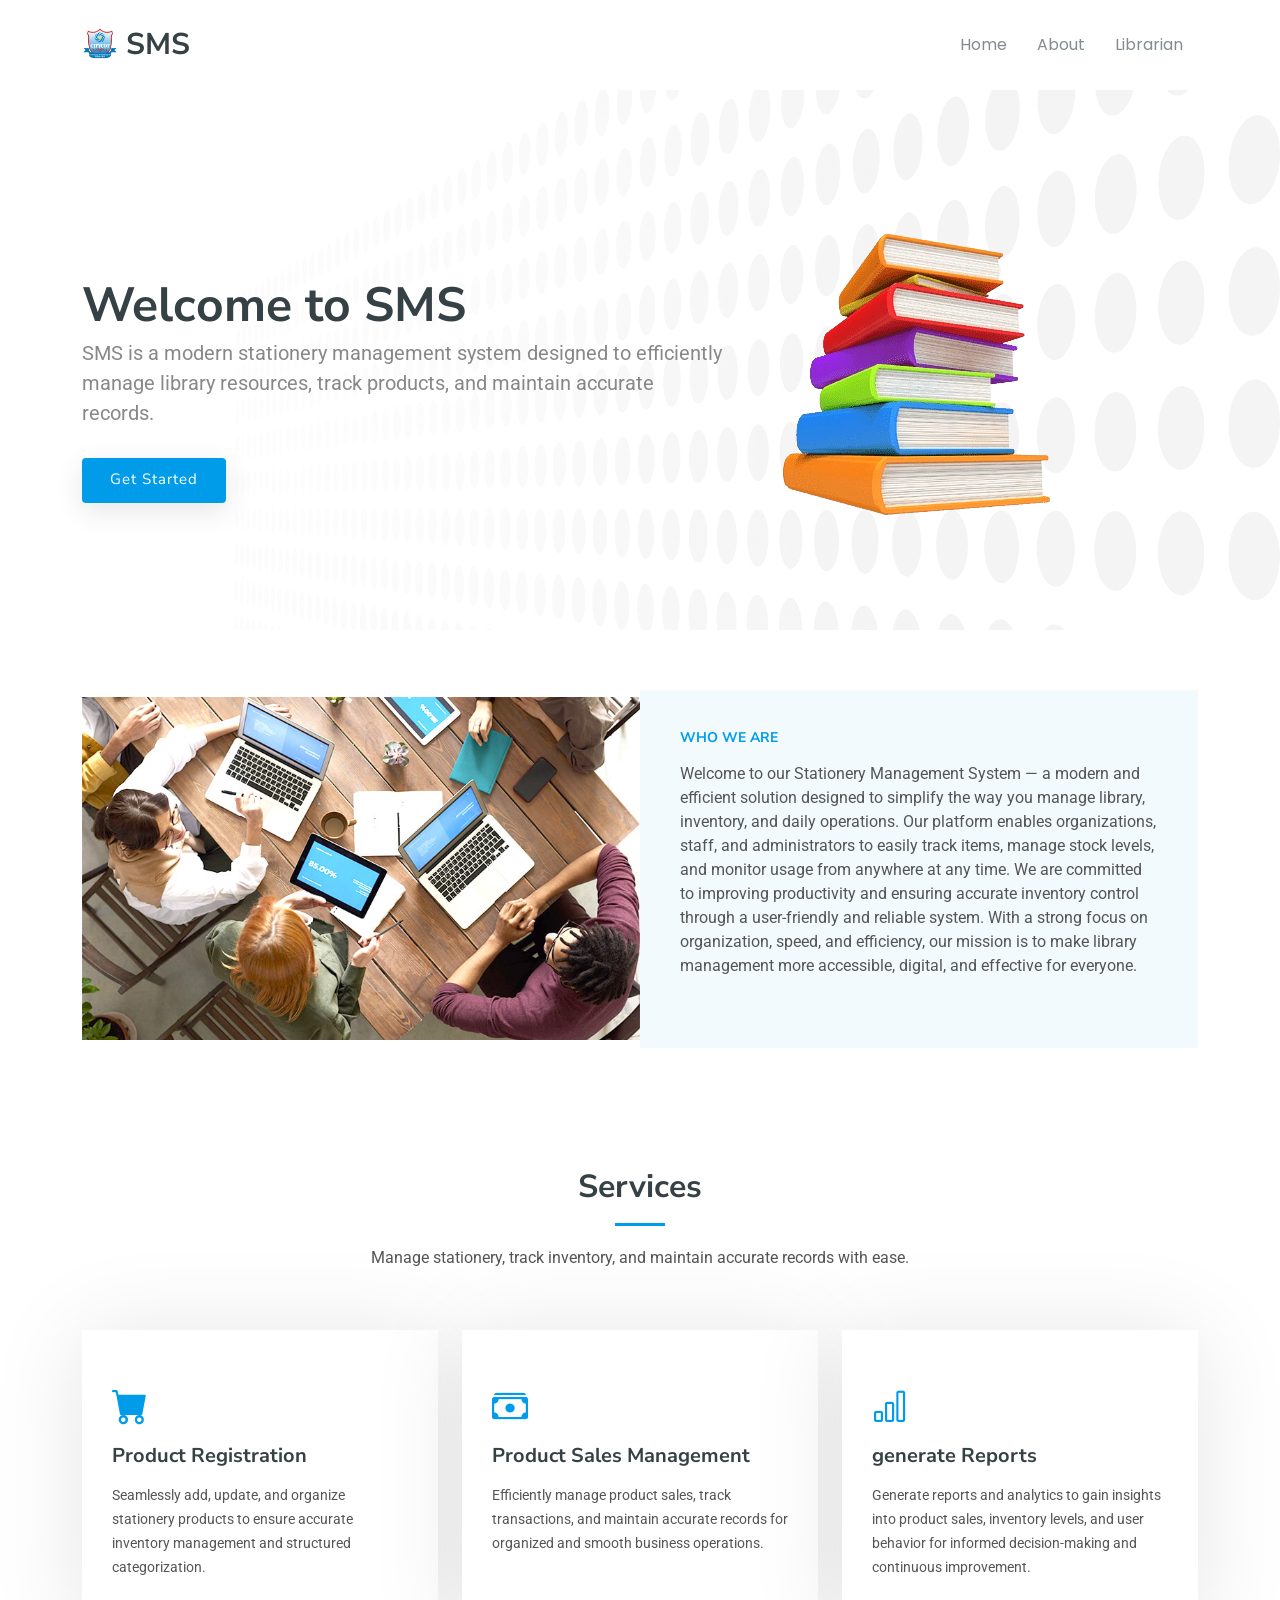
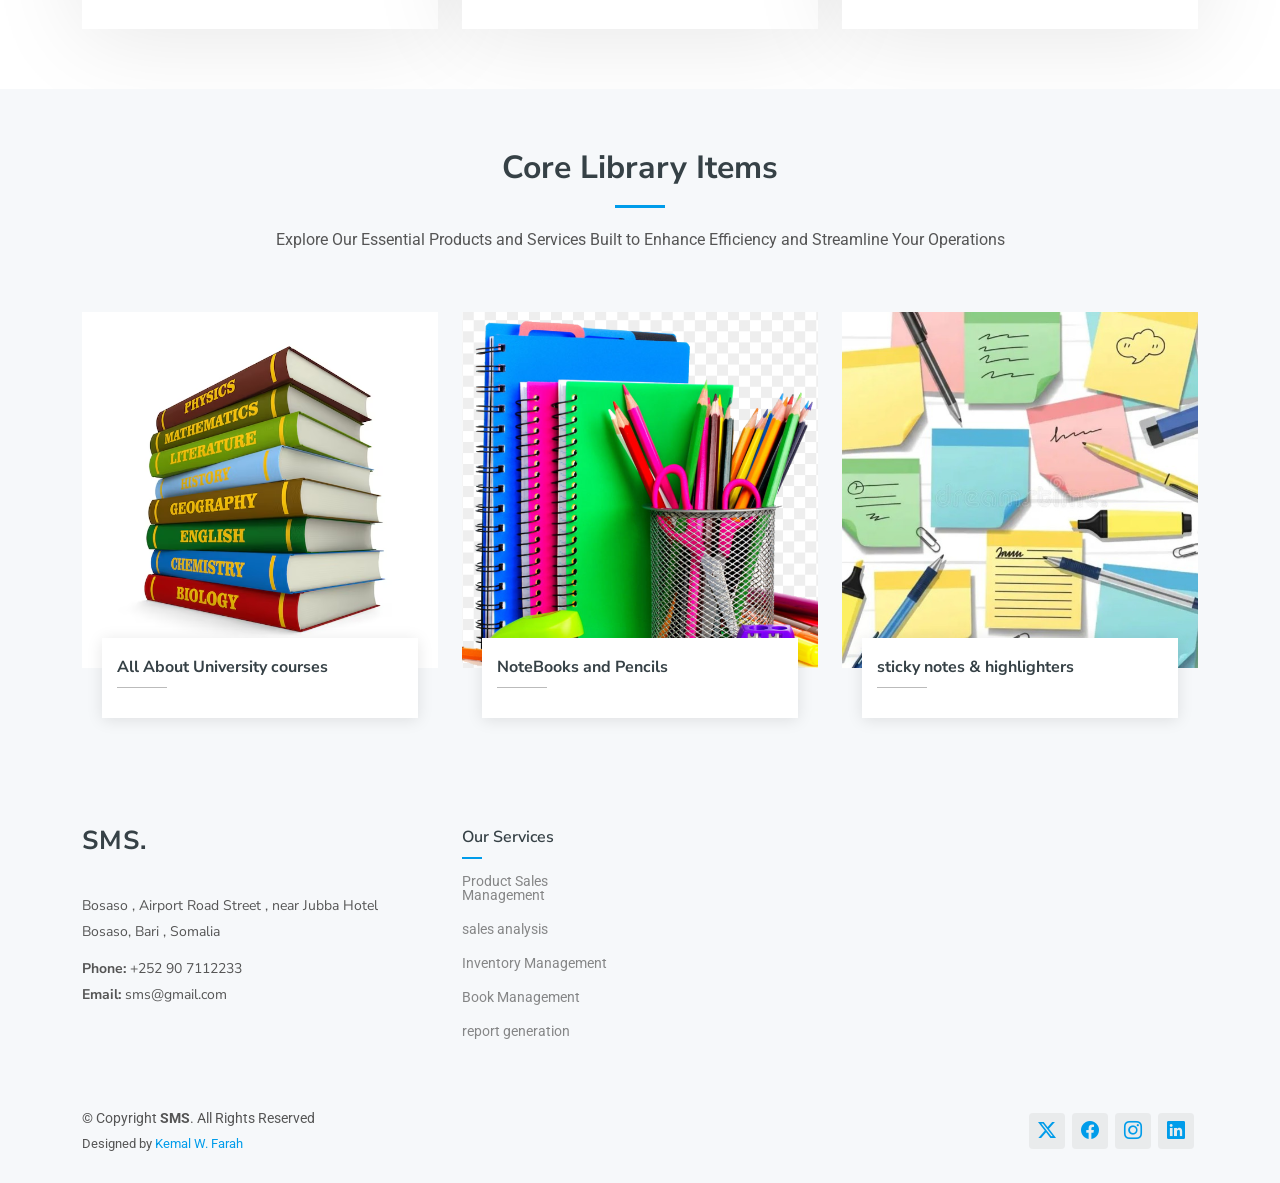
<file: index.html>
<!DOCTYPE html>
<html lang="en">

<head>
  <meta charset="utf-8">
  <meta content="width=device-width, initial-scale=1.0" name="viewport">
  <title>SMS</title>
  <link rel="icon" href="/Libraryms/assets/img/brandlogo.png" type="image/x-icon" />
  <meta name="description" content="">
  <meta name="keywords" content="">


  <!-- Fonts -->
  <link href="https://fonts.googleapis.com" rel="preconnect">
  <link href="https://fonts.gstatic.com" rel="preconnect" crossorigin>
  <link href="https://fonts.googleapis.com/css2?family=Roboto:ital,wght@0,100;0,300;0,400;0,500;0,700;0,900;1,100;1,300;1,400;1,500;1,700;1,900&family=Poppins:ital,wght@0,100;0,200;0,300;0,400;0,500;0,600;0,700;0,800;0,900;1,100;1,200;1,300;1,400;1,500;1,600;1,700;1,800;1,900&family=Nunito+Sans:ital,wght@0,200;0,300;0,400;0,600;0,700;0,800;0,900;1,200;1,300;1,400;1,600;1,700;1,800;1,900&display=swap" rel="stylesheet">

  <!-- Vendor CSS Files -->
  <link href="assets/vendor/bootstrap/css/bootstrap.min.css" rel="stylesheet">
  <link href="assets/vendor/bootstrap-icons/bootstrap-icons.css" rel="stylesheet">
  <link href="assets/vendor/aos/aos.css" rel="stylesheet">
  <link href="assets/vendor/glightbox/css/glightbox.min.css" rel="stylesheet">
  <link href="assets/vendor/swiper/swiper-bundle.min.css" rel="stylesheet">

  <!-- Main CSS File -->
  <link href="assets/css/main.css" rel="stylesheet">
</head>

<body class="index-page">

  <header id="header" class="header d-flex align-items-center sticky-top">
    <div class="container position-relative d-flex align-items-center">

      <a href="index.html" class="logo d-flex align-items-center me-auto">
        <img src="assets/img/brandlogo.png" alt="">
        <h1 class="sitename">SMS</h1>
      </a>

      <nav id="navmenu" class="navmenu">
        <ul>
          <a href="#" class="nav-item">Home</a>
          <a href="#" >About</a>
          <a href="librarian.html">Librarian</a>
        </ul>
        <i class="mobile-nav-toggle d-xl-none bi bi-list"></i>
      </nav>
    </div>
  </header>

  <main class="main">

    <!-- Hero Section -->
    <section id="hero" class="hero section">

      <div class="container">
        <div class="row gy-4">
          <div class="col-lg-7 order-2 order-lg-1 d-flex flex-column justify-content-center">
            <h1>Welcome to SMS</h1>
            <p>SMS is a modern stationery management system designed to efficiently manage library resources, track products, and maintain accurate records.</p>
            <div class="d-flex">
              <a href="auth/login.php" class="btn-get-started">Get Started</a>
            </div>
          </div>
          <div class="col-lg-5 order-1 order-lg-2 hero-img">
            <img src="assets/img/libpic3.png" class="img-fluid" alt="">
          </div>
        </div>
      </div>

    </section><!-- /Hero Section -->

    <!-- About Section -->
    <section id="about" class="about section">

      <div class="container" data-aos="fade-up">
        <div class="row gx-0">

          <div class="col-lg-6 d-flex align-items-center" data-aos="zoom-out" data-aos-delay="200">
            <img src="assets/img/about.jpg" class="img-fluid" alt="">
          </div>

          <div class="col-lg-6 d-flex flex-column justify-content-center" data-aos="fade-up" data-aos-delay="200">
            <div class="content">
              <h3>Who We Are</h3>
              <h2></h2>
              <p>
                Welcome to our Stationery Management System — a modern and efficient solution designed to simplify the way you manage library, inventory, and daily operations. Our platform enables organizations, staff, and administrators to easily track items, manage stock levels, and monitor usage from anywhere at any time. We are committed to improving productivity and ensuring accurate inventory control through a user-friendly and reliable system. With a strong focus on organization, speed, and efficiency, our mission is to make library management more accessible, digital, and effective for everyone.
              </p>
            </div>
          </div>

        </div>
      </div>

    </section>
    <!-- /About Section -->

    

    <!-- Services Section -->
    <section id="services" class="services section">

      <!-- Section Title -->
      <div class="container section-title" data-aos="fade-up">
        <h2>Services</h2>
        <p>Manage stationery, track inventory, and maintain accurate records with ease.</p>
      </div><!-- End Section Title -->

      <div class="container">

        <div class="row gy-4">

          <div class="col-xl-4 col-md-6 d-flex" data-aos="fade-up" data-aos-delay="100">
            <div class="service-item position-relative">
              <div class="icon"><i class="bi bi-cart-fill"></i></div>
              <h4><a href="" class="stretched-link">Product Registration</a></h4>
              <p>Seamlessly add, update, and organize stationery products to ensure accurate inventory management and structured categorization.</p>
            </div>
          </div><!-- End Service Item -->

          <div class="col-xl-4 col-md-6 d-flex" data-aos="fade-up" data-aos-delay="200">
            <div class="service-item position-relative">
              <div class="icon"><i class="bi bi-cash-stack"></i></div>
              <h4><a href="" class="stretched-link">Product Sales Management</a></h4>
              <p>Efficiently manage product sales, track transactions, and maintain accurate records for organized and smooth business operations.</p>
            </div>
          </div><!-- End Service Item -->

          <div class="col-xl-4 col-md-6 d-flex" data-aos="fade-up" data-aos-delay="300">
            <div class="service-item position-relative">
              <div class="icon"><i class="bi bi-bar-chart"></i></div>
              <h4><a href="" class="stretched-link">generate Reports</a></h4>
              <p>
                Generate reports and analytics to gain insights into product sales, inventory levels, and user behavior for informed decision-making and continuous improvement.
              </p>
            </div>
          </div><!-- End Service Item -->
        </div>
      </div>
    </section><!-- /Services Section -->
    <!-- Team Section -->
    <section id="team" class="team section light-background">
      <!-- Section Title -->
      <div class="container section-title" data-aos="fade-up">
        <h2>Core Library Items</h2>
        <p>Explore Our Essential Products and Services Built to Enhance Efficiency and Streamline Your Operations</p>
      </div><!-- End Section Title -->

      <div class="container">

        <div class="row gy-5">

          <div class="col-lg-4 col-md-6" data-aos="fade-up" data-aos-delay="100">
            <div class="member">
              <div class="pic"><img src="assets/img/books.avif" class="img-fluid" alt=""></div>
              <div class="member-info">
                <h4>All About University courses</h4>
              </div>
            </div>
          </div><!-- End Team Member -->

          <div class="col-lg-4 col-md-6" data-aos="fade-up" data-aos-delay="200">
            <div class="member">
              <div class="pic"><img src="./assets/img/notebook.png" class="img-fluid" alt=""></div>
              <div class="member-info">
                <h4>NoteBooks and Pencils</h4>
              </div>
            </div>
          </div><!-- End Team Member -->

          <div class="col-lg-4 col-md-6" data-aos="fade-up" data-aos-delay="300">
            <div class="member">
              <div class="pic"><img src="./assets/img/stickynotes.jpg" class="img-fluid" alt=""></div>
              <div class="member-info">
                <h4>sticky notes & highlighters</h4>
              </div>
            </div>
          </div> <!-- End Team Member -->

        </div>

      </div>

    </section><!-- /Team Section -->
    
  </main>

  <footer id="footer" class="footer light-background">

    <div class="footer-top">
      <div class="container">
        <div class="row gy-4">
          <div class="col-lg-4 col-md-6 footer-about">
            <a href="index.html" class="logo d-flex align-items-center">
              <span class="sitename">SMS.</span>
            </a>
            <div class="footer-contact pt-3">
              <p>Bosaso , Airport Road Street , near Jubba Hotel</p>
              <p>Bosaso, Bari , Somalia</p>
              <p class="mt-3"><strong>Phone:</strong> <span>+252 90 7112233</span></p>
              <p><strong>Email:</strong> <span>sms@gmail.com</span></p>
            </div>
          </div>

         

          <div class="col-lg-2 col-md-3 footer-links">
            <h4>Our Services</h4>
            <ul>
              <li><a href="#">Product Sales Management</a></li>
              <li><a href="#">sales analysis</a></li>
              <li><a href="#"> Inventory Management</a></li>
              <li><a href="#">Book Management</a></li>
              <li><a href="#">report generation</a></li>
            </ul>
          </div>
        </div>
      </div>
    </div>

    <div class="copyright text-center">
      <div class="container d-flex flex-column flex-lg-row justify-content-center justify-content-lg-between align-items-center">

        <div class="d-flex flex-column align-items-center align-items-lg-start">
          <div>
            © Copyright <strong><span>SMS</span></strong>. All Rights Reserved
          </div>
          <div class="credits">
            Designed by <a href="https://github.com/Kmaaludin" newtab target="_blank">Kemal W. Farah</a>
          </div>
        </div>

        <div class="social-links order-first order-lg-last mb-3 mb-lg-0">
          <a href="#"><i class="bi bi-twitter-x"></i></a>
          <a href="#"><i class="bi bi-facebook"></i></a>
          <a href="#"><i class="bi bi-instagram"></i></a>
          <a href="#"><i class="bi bi-linkedin"></i></a>
        </div>

      </div>
    </div>

  </footer>

  <!-- Scroll Top -->
  <a href="#" id="scroll-top" class="scroll-top d-flex align-items-center justify-content-center"><i class="bi bi-arrow-up-short"></i></a>

  <!-- Preloader -->
  <div id="preloader"></div>

  <!-- Vendor JS Files -->
  <script src="assets/vendor/bootstrap/js/bootstrap.bundle.min.js"></script>
  <script src="assets/vendor/php-email-form/validate.js"></script>
  <script src="assets/vendor/aos/aos.js"></script>
  <script src="assets/vendor/glightbox/js/glightbox.min.js"></script>
  <script src="assets/vendor/imagesloaded/imagesloaded.pkgd.min.js"></script>
  <script src="assets/vendor/isotope-layout/isotope.pkgd.min.js"></script>
  <script src="assets/vendor/swiper/swiper-bundle.min.js"></script>

  <!-- Main JS File -->
  <script src="assets/js/main.js"></script>

</body>
</html>
</file>
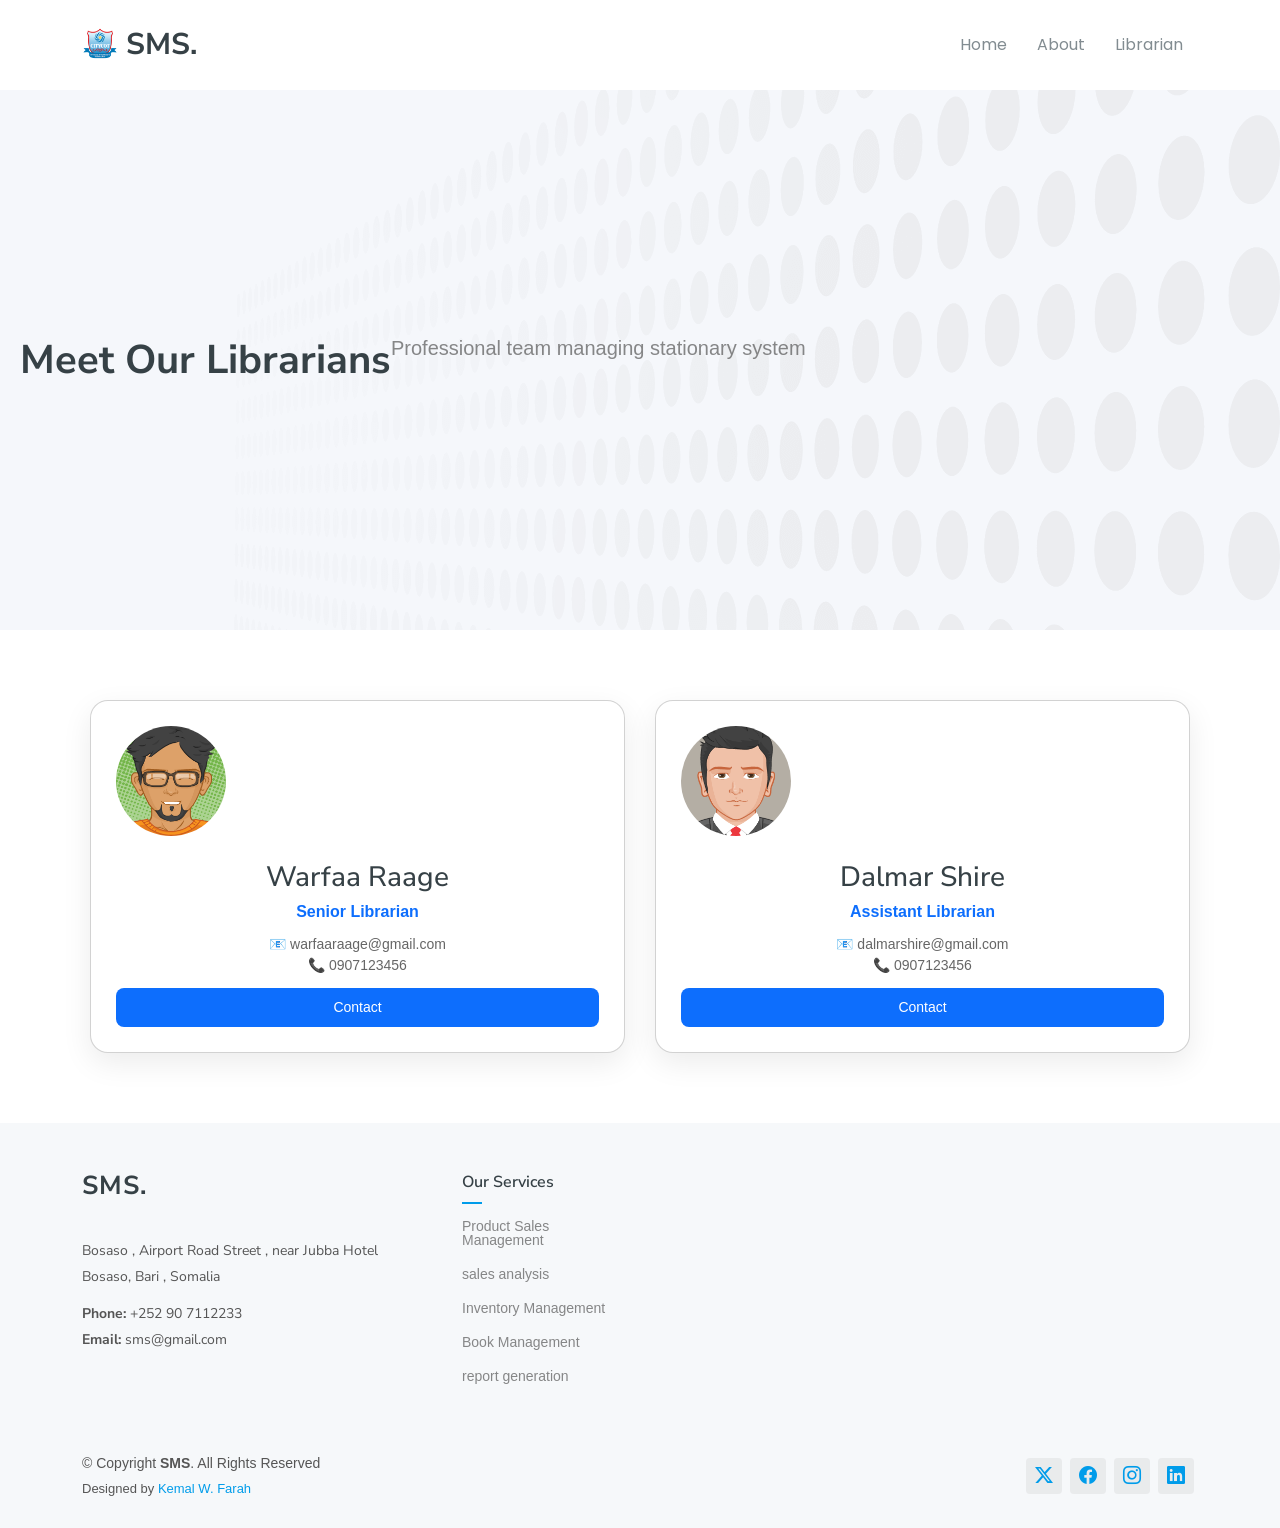
<file: librarian.html>
<!DOCTYPE html>
<html lang="en">

<head>
<meta charset="utf-8">
  <meta content="width=device-width, initial-scale=1.0" name="viewport">
  <title>SMS</title>
  <link rel="icon" href="/Libraryms/assets/img/brandlogo.png" type="image/x-icon" />
  <meta name="description" content="">
  <meta name="keywords" content="">
 

<!-- Fonts -->
  <link href="https://fonts.googleapis.com" rel="preconnect">
  <link href="https://fonts.gstatic.com" rel="preconnect" crossorigin>
  <link href="https://fonts.googleapis.com/css2?family=Roboto:ital,wght@0,100;0,300;0,400;0,500;0,700;0,900;1,100;1,300;1,400;1,500;1,700;1,900&family=Poppins:ital,wght@0,100;0,200;0,300;0,400;0,500;0,600;0,700;0,800;0,900;1,100;1,200;1,300;1,400;1,500;1,600;1,700;1,800;1,900&family=Nunito+Sans:ital,wght@0,200;0,300;0,400;0,600;0,700;0,800;0,900;1,200;1,300;1,400;1,600;1,700;1,800;1,900&display=swap" rel="stylesheet">

 <!-- Vendor CSS Files -->
  <link href="assets/vendor/bootstrap/css/bootstrap.min.css" rel="stylesheet">
  <link href="assets/vendor/bootstrap-icons/bootstrap-icons.css" rel="stylesheet">
  <link href="assets/vendor/aos/aos.css" rel="stylesheet">
  <link href="assets/vendor/glightbox/css/glightbox.min.css" rel="stylesheet">
  <link href="assets/vendor/swiper/swiper-bundle.min.css" rel="stylesheet">

<link rel="icon" href="assets/img/brandlogo.png">
<link rel="stylesheet" href="assets/css/main.css">

<style>

/* GLOBAL */
body{
  margin:0;
  font-family:'Segoe UI', sans-serif;
  background:#f5f7fb;
}

/* HERO */
.hero{
  padding:80px 20px;
  text-align:center;
  color:#fff;
}

.hero h1{
  font-size:40px;
  font-weight:700;
}

.hero p{
  opacity:1.5;
}

/* LIBRARIANS */
.section{
  padding:70px 20px;
}

.librarian-container{
  max-width:1100px;
  margin:auto;
  display:grid;
  grid-template-columns:repeat(auto-fit,minmax(320px,1fr));
  gap:30px;
}

/* CARD */
.card{
  background:#fff;
  border-radius:18px;
  padding:25px;
  text-align:center;
  box-shadow:0 10px 30px rgba(0,0,0,0.08);
  transition:0.3s;
}

.card:hover{
  transform:translateY(-8px);
  box-shadow:0 15px 40px rgba(0,0,0,0.15);
}

.card img{
  width:110px;
  height:110px;
  border-radius:50%;
  object-fit:cover;
  margin-bottom:15px;
}

.card h3{
  margin:10px 0 5px;
}

.role{
  color:#0d6efd;
  font-weight:600;
  margin-bottom:10px;
}

.info{
  font-size:14px;
  color:#666;
}

/* CONTACT BUTTON */
.btn{
  display:inline-block;
  margin-top:12px;
  padding:8px 16px;
  border-radius:8px;
  background:#0d6efd;
  color:#fff;
  text-decoration:none;
  font-size:14px;
  transition:0.3s;
}

.btn:hover{
  background:#0b5ed7;
}

</style>

</head>

<body>

<!-- HEADER (same as index) -->
<header id="header" class="header d-flex align-items-center sticky-top">
  <div class="container position-relative d-flex align-items-center">

    <a href="index.html" class="logo d-flex align-items-center me-auto">
      <img src="assets/img/brandlogo.png">
      <h1 class="sitename">SMS.</h1>
    </a>

    <nav id="navmenu" class="navmenu">
      <ul>
        <a href="index.html">Home</a>
        <a href="#">About</a>
        <a href="librarian.html">Librarian</a>
      </ul>
       <i class="mobile-nav-toggle d-xl-none bi bi-list"></i>
    </nav>

  </div>
</header>

<!-- HERO -->
<section class="hero">
  <h1>Meet Our Librarians</h1>
  <p>Professional team managing stationary system</p>
</section>

<!-- LIBRARIANS -->
<section class="section">

  <div class="librarian-container">

    <!-- Librarian 1 -->
    <div class="card">
      <img src="assets/img/avatar4.png">
      <h3>Warfaa Raage</h3>
      <div class="role">Senior Librarian</div>
      <div class="info">📧 warfaaraage@gmail.com</div>
      <div class="info">📞 0907123456</div>
      <a href="#https://wa.me/+252******" class="btn">Contact</a>
    </div>

    <!-- Librarian 2 -->
    <div class="card">
      <img src="assets/img/avatar5.png">
      <h3>Dalmar Shire</h3>
      <div class="role">Assistant Librarian</div>
      <div class="info">📧 dalmarshire@gmail.com</div>
      <div class="info">📞 0907123456</div>
      <a href="#https://wa.me/+252******" class="btn">Contact</a>
    </div>

  </div>

</section>

<!-- FOOTER (same style as index) -->
  <footer id="footer" class="footer light-background">

    <div class="footer-top">
      <div class="container">
        <div class="row gy-4">
          <div class="col-lg-4 col-md-6 footer-about">
            <a href="index.html" class="logo d-flex align-items-center">
              <span class="sitename">SMS.</span>
            </a>
            <div class="footer-contact pt-3">
              <p>Bosaso , Airport Road Street , near Jubba Hotel</p>
              <p>Bosaso, Bari , Somalia</p>
              <p class="mt-3"><strong>Phone:</strong> <span>+252 90 7112233</span></p>
              <p><strong>Email:</strong> <span>sms@gmail.com</span></p>
            </div>
          </div>
          <div class="col-lg-2 col-md-3 footer-links">
            <h4>Our Services</h4>
            <ul>
              <li><a href="#">Product Sales Management</a></li>
              <li><a href="#">sales analysis</a></li>
              <li><a href="#"> Inventory Management</a></li>
              <li><a href="#">Book Management</a></li>
              <li><a href="#">report generation</a></li>
            </ul>
          </div>
        </div>
      </div>
    </div>

    <div class="copyright text-center">
      <div class="container d-flex flex-column flex-lg-row justify-content-center justify-content-lg-between align-items-center">

        <div class="d-flex flex-column align-items-center align-items-lg-start">
          <div>
            © Copyright <strong><span>SMS</span></strong>. All Rights Reserved
          </div>
          <div class="credits">
            Designed by <a href="https://github.com/Kmaaludin">Kemal W. Farah</a>
          </div>
        </div>

        <div class="social-links order-first order-lg-last mb-3 mb-lg-0">
          <a href=""><i class="bi bi-twitter-x"></i></a>
          <a href=""><i class="bi bi-facebook"></i></a>
          <a href=""><i class="bi bi-instagram"></i></a>
          <a href=""><i class="bi bi-linkedin"></i></a>
        </div>

      </div>
    </div>

  </footer>

  <!-- Scroll Top -->
  <a href="#" id="scroll-top" class="scroll-top d-flex align-items-center justify-content-center"><i class="bi bi-arrow-up-short"></i></a>

  <!-- Preloader -->
  <!-- <div id="preloader"></div> -->

  <!-- Vendor JS Files -->
  <script src="assets/vendor/bootstrap/js/bootstrap.bundle.min.js"></script>
  <script src="assets/vendor/php-email-form/validate.js"></script>
  <script src="assets/vendor/aos/aos.js"></script>
  <script src="assets/vendor/glightbox/js/glightbox.min.js"></script>
  <script src="assets/vendor/imagesloaded/imagesloaded.pkgd.min.js"></script>
  <script src="assets/vendor/isotope-layout/isotope.pkgd.min.js"></script>
  <script src="assets/vendor/swiper/swiper-bundle.min.js"></script>

  <!-- Main JS File -->
  <script src="assets/js/main.js"></script>

</body>
</html>
</file>
<file: assets/css/main.css>
/**
* Template Name: Scaffold
* Template URL: https://bootstrapmade.com/scaffold-bootstrap-metro-style-template/
* Updated: Aug 07 2024 with Bootstrap v5.3.3
* Author: BootstrapMade.com
* License: https://bootstrapmade.com/license/
*/

/*--------------------------------------------------------------
# Font & Color Variables
# Help: https://bootstrapmade.com/color-system/
--------------------------------------------------------------*/
/* Fonts */
:root {
  --default-font: "Roboto",  system-ui, -apple-system, "Segoe UI", Roboto, "Helvetica Neue", Arial, "Noto Sans", "Liberation Sans", sans-serif, "Apple Color Emoji", "Segoe UI Emoji", "Segoe UI Symbol", "Noto Color Emoji";
  --heading-font: "Nunito Sans",  sans-serif;
  --nav-font: "Poppins",  sans-serif;
}

/* Global Colors - The following color variables are used throughout the website. Updating them here will change the color scheme of the entire website */
:root { 
  --background-color: #ffffff; /* Background color for the entire website, including individual sections */
  --default-color: #555555; /* Default color used for the majority of the text content across the entire website */
  --heading-color: #364146; /* Color for headings, subheadings and title throughout the website */
  --accent-color: #009cea; /* Accent color that represents your brand on the website. It's used for buttons, links, and other elements that need to stand out */
  --surface-color: #ffffff; /* The surface color is used as a background of boxed elements within sections, such as cards, icon boxes, or other elements that require a visual separation from the global background. */
  --contrast-color: #ffffff; /* Contrast color for text, ensuring readability against backgrounds of accent, heading, or default colors. */
}

/* Nav Menu Colors - The following color variables are used specifically for the navigation menu. They are separate from the global colors to allow for more customization options */
:root {
  --nav-color: #828c91;  /* The default color of the main navmenu links */
  --nav-hover-color: #009cea; /* Applied to main navmenu links when they are hovered over or active */
  --nav-mobile-background-color: #ffffff; /* Used as the background color for mobile navigation menu */
  --nav-dropdown-background-color: #ffffff; /* Used as the background color for dropdown items that appear when hovering over primary navigation items */
  --nav-dropdown-color: #555555; /* Used for navigation links of the dropdown items in the navigation menu. */
  --nav-dropdown-hover-color: #009cea; /* Similar to --nav-hover-color, this color is applied to dropdown navigation links when they are hovered over. */
}

/* Color Presets - These classes override global colors when applied to any section or element, providing reuse of the sam color scheme. */

.light-background {
  --background-color: #f6f8fa;
  --surface-color: #ffffff;
}

.dark-background {
  --background-color: #060606;
  --default-color: #ffffff;
  --heading-color: #ffffff;
  --surface-color: #252525;
  --contrast-color: #ffffff;
}

/* Smooth scroll */
:root {
  scroll-behavior: smooth;
}

/*--------------------------------------------------------------
# General Styling & Shared Classes
--------------------------------------------------------------*/
body {
  color: var(--default-color);
  background-color: var(--background-color);
  font-family: var(--default-font);
}

a {
  color: var(--accent-color);
  text-decoration: none;
  transition: 0.3s;
}

a:hover {
  color: color-mix(in srgb, var(--accent-color), transparent 25%);
  text-decoration: none;
}

h1,
h2,
h3,
h4,
h5,
h6 {
  color: var(--heading-color);
  font-family: var(--heading-font);
}

/* PHP Email Form Messages
------------------------------*/
.php-email-form .error-message {
  display: none;
  background: #df1529;
  color: #ffffff;
  text-align: left;
  padding: 15px;
  margin-bottom: 24px;
  font-weight: 600;
}

.php-email-form .sent-message {
  display: none;
  color: #ffffff;
  background: #059652;
  text-align: center;
  padding: 15px;
  margin-bottom: 24px;
  font-weight: 600;
}

.php-email-form .loading {
  display: none;
  background: var(--surface-color);
  text-align: center;
  padding: 15px;
  margin-bottom: 24px;
}

.php-email-form .loading:before {
  content: "";
  display: inline-block;
  border-radius: 50%;
  width: 24px;
  height: 24px;
  margin: 0 10px -6px 0;
  border: 3px solid var(--accent-color);
  border-top-color: var(--surface-color);
  animation: php-email-form-loading 1s linear infinite;
}

@keyframes php-email-form-loading {
  0% {
    transform: rotate(0deg);
  }

  100% {
    transform: rotate(360deg);
  }
}

/*--------------------------------------------------------------
# Global Header
--------------------------------------------------------------*/
.header {
  color: var(--default-color);
  background-color: var(--background-color);
  padding: 15px 0;
  transition: all 0.5s;
  z-index: 997;
}

.header .logo {
  line-height: 1;
}

.header .logo img {
  max-height: 36px;
  margin-right: 8px;
}

.header .logo h1 {
  font-size: 30px;
  margin: 0;
  font-weight: 700;
  color: var(--heading-color);
}

.header .header-social-links {
  padding-left: 15px;
}

.header .header-social-links a {
  color: color-mix(in srgb, var(--default-color), transparent 40%);
  padding-left: 6px;
  display: inline-block;
  transition: 0.3s;
  font-size: 16px;
}

.header .header-social-links a:hover {
  color: var(--accent-color);
}

.header .header-social-links a i {
  line-height: 0px;
}

@media (max-width: 1200px) {
  .header .logo {
    order: 1;
  }

  .header .header-social-links {
    order: 2;
  }

  .header .navmenu {
    order: 3;
  }
}

.scrolled .header {
  box-shadow: 0px 0 18px rgba(0, 0, 0, 0.1);
}

/*--------------------------------------------------------------
# Navigation Menu
--------------------------------------------------------------*/
/* Navmenu - Desktop */
@media (min-width: 1200px) {
  .navmenu {
    padding: 0;
  }

  .navmenu ul {
    margin: 0;
    padding: 0;
    display: flex;
    list-style: none;
    align-items: center;
  }

  .navmenu li {
    position: relative;
  }

  .navmenu a,
  .navmenu a:focus {
    color: var(--nav-color);
    padding: 18px 15px;
    font-size: 16px;
    font-family: var(--nav-font);
    font-weight: 400;
    display: flex;
    align-items: center;
    justify-content: space-between;
    white-space: nowrap;
    transition: 0.3s;
  }

  .navmenu a i,
  .navmenu a:focus i {
    font-size: 12px;
    line-height: 0;
    margin-left: 5px;
    transition: 0.3s;
  }

  .navmenu li:last-child a {
    padding-right: 0;
  }

  .navmenu li:hover>a,
  .navmenu .active,
  .navmenu .active:focus {
    color: var(--nav-hover-color);
  }

  .navmenu .dropdown ul {
    margin: 0;
    padding: 10px 0;
    background: var(--nav-dropdown-background-color);
    display: block;
    position: absolute;
    visibility: hidden;
    left: 14px;
    top: 130%;
    opacity: 0;
    transition: 0.3s;
    border-radius: 4px;
    z-index: 99;
    box-shadow: 0px 0px 30px rgba(0, 0, 0, 0.1);
  }

  .navmenu .dropdown ul li {
    min-width: 200px;
  }

  .navmenu .dropdown ul a {
    padding: 10px 20px;
    font-size: 15px;
    text-transform: none;
    color: var(--nav-dropdown-color);
  }

  .navmenu .dropdown ul a i {
    font-size: 12px;
  }

  .navmenu .dropdown ul a:hover,
  .navmenu .dropdown ul .active:hover,
  .navmenu .dropdown ul li:hover>a {
    color: var(--nav-dropdown-hover-color);
  }

  .navmenu .dropdown:hover>ul {
    opacity: 1;
    top: 100%;
    visibility: visible;
  }

  .navmenu .dropdown .dropdown ul {
    top: 0;
    left: -90%;
    visibility: hidden;
  }

  .navmenu .dropdown .dropdown:hover>ul {
    opacity: 1;
    top: 0;
    left: -100%;
    visibility: visible;
  }
}

/* Navmenu - Mobile */
@media (max-width: 1199px) {
  .mobile-nav-toggle {
    color: var(--nav-color);
    font-size: 28px;
    line-height: 0;
    margin-right: 10px;
    cursor: pointer;
    transition: color 0.3s;
  }

  .navmenu {
    padding: 0;
    z-index: 9997;
  }

  .navmenu ul {
    display: none;
    list-style: none;
    position: absolute;
    inset: 60px 20px 20px 20px;
    padding: 10px 0;
    margin: 0;
    border-radius: 6px;
    background-color: var(--nav-mobile-background-color);
    overflow-y: auto;
    transition: 0.3s;
    z-index: 9998;
    box-shadow: 0px 0px 30px rgba(0, 0, 0, 0.1);
  }

  .navmenu a,
  .navmenu a:focus {
    color: var(--nav-dropdown-color);
    padding: 10px 20px;
    font-family: var(--nav-font);
    font-size: 17px;
    font-weight: 500;
    display: flex;
    align-items: center;
    justify-content: space-between;
    white-space: nowrap;
    transition: 0.3s;
  }

  .navmenu a i,
  .navmenu a:focus i {
    font-size: 12px;
    line-height: 0;
    margin-left: 5px;
    width: 30px;
    height: 30px;
    display: flex;
    align-items: center;
    justify-content: center;
    border-radius: 50%;
    transition: 0.3s;
    background-color: color-mix(in srgb, var(--accent-color), transparent 90%);
  }

  .navmenu a i:hover,
  .navmenu a:focus i:hover {
    background-color: var(--accent-color);
    color: var(--contrast-color);
  }

  .navmenu a:hover,
  .navmenu .active,
  .navmenu .active:focus {
    color: var(--nav-dropdown-hover-color);
  }

  .navmenu .active i,
  .navmenu .active:focus i {
    background-color: var(--accent-color);
    color: var(--contrast-color);
    transform: rotate(180deg);
  }

  .navmenu .dropdown ul {
    position: static;
    display: none;
    z-index: 99;
    padding: 10px 0;
    margin: 10px 20px;
    background-color: var(--nav-dropdown-background-color);
    border: 1px solid color-mix(in srgb, var(--default-color), transparent 90%);
    box-shadow: none;
    transition: all 0.5s ease-in-out;
  }

  .navmenu .dropdown ul ul {
    background-color: rgba(33, 37, 41, 0.1);
  }

  .navmenu .dropdown>.dropdown-active {
    display: block;
    background-color: rgba(33, 37, 41, 0.03);
  }

  .mobile-nav-active {
    overflow: hidden;
  }

  .mobile-nav-active .mobile-nav-toggle {
    color: #fff;
    position: absolute;
    font-size: 32px;
    top: 15px;
    right: 15px;
    margin-right: 0;
    z-index: 9999;
  }

  .mobile-nav-active .navmenu {
    position: fixed;
    overflow: hidden;
    inset: 0;
    background: rgba(33, 37, 41, 0.8);
    transition: 0.3s;
  }

  .mobile-nav-active .navmenu>ul {
    display: block;
  }
}

/*--------------------------------------------------------------
# Global Footer
--------------------------------------------------------------*/
.footer {
  color: var(--default-color);
  background-color: var(--background-color);
  font-size: 14px;
  position: relative;
}

.footer .footer-top {
  background-color: color-mix(in srgb, var(--background-color), white 5%);
  padding-top: 50px;
}

.footer .footer-about .logo {
  line-height: 1;
  margin-bottom: 25px;
}

.footer .footer-about .logo img {
  max-height: 40px;
  margin-right: 6px;
}

.footer .footer-about .logo span {
  color: var(--heading-color);
  font-family: var(--heading-font);
  font-size: 26px;
  font-weight: 700;
  letter-spacing: 1px;
}

.footer .footer-about p {
  font-size: 14px;
  font-family: var(--heading-font);
}

.footer h4 {
  font-size: 16px;
  font-weight: 600;
  position: relative;
  padding-bottom: 12px;
  margin-bottom: 15px;
}

.footer h4::after {
  content: "";
  position: absolute;
  display: block;
  width: 20px;
  height: 2px;
  background: var(--accent-color);
  bottom: 0;
  left: 0;
}

.footer .footer-links {
  margin-bottom: 30px;
}

.footer .footer-links ul {
  list-style: none;
  padding: 0;
  margin: 0;
}

.footer .footer-links ul i {
  padding-right: 2px;
  font-size: 12px;
  line-height: 0;
}

.footer .footer-links ul li {
  padding: 10px 0;
  display: flex;
  align-items: center;
}

.footer .footer-links ul li:first-child {
  padding-top: 0;
}

.footer .footer-links ul a {
  color: color-mix(in srgb, var(--default-color), transparent 30%);
  display: inline-block;
  line-height: 1;
}

.footer .footer-links ul a:hover {
  color: var(--accent-color);
}

.footer .footer-contact p {
  margin-bottom: 5px;
}

.footer .copyright {
  padding: 30px 0;
}

.footer .copyright p {
  margin-bottom: 0;
}

.footer .credits {
  margin-top: 5px;
  font-size: 13px;
}

.footer .social-links a {
  font-size: 18px;
  display: inline-block;
  background: color-mix(in srgb, var(--default-color), transparent 92%);
  color: var(--accent-color);
  line-height: 1;
  padding: 8px 0;
  margin-right: 4px;
  border-radius: 4px;
  text-align: center;
  width: 36px;
  height: 36px;
  transition: 0.3s;
}

.footer .social-links a:hover {
  color: var(--contrast-color);
  background: var(--accent-color);
  text-decoration: none;
}

/*--------------------------------------------------------------
# Preloader
--------------------------------------------------------------*/
#preloader {
  position: fixed;
  inset: 0;
  z-index: 999999;
  overflow: hidden;
  background: var(--background-color);
  transition: all 0.6s ease-out;
}

#preloader:before {
  content: "";
  position: fixed;
  top: calc(50% - 30px);
  left: calc(50% - 30px);
  border: 6px solid #ffffff;
  border-color: var(--accent-color) transparent var(--accent-color) transparent;
  border-radius: 50%;
  width: 60px;
  height: 60px;
  animation: animate-preloader 1.5s linear infinite;
}

@keyframes animate-preloader {
  0% {
    transform: rotate(0deg);
  }

  100% {
    transform: rotate(360deg);
  }
}

/*--------------------------------------------------------------
# Scroll Top Button
--------------------------------------------------------------*/
.scroll-top {
  position: fixed;
  visibility: hidden;
  opacity: 0;
  right: 15px;
  bottom: 15px;
  z-index: 99999;
  background-color: var(--accent-color);
  width: 40px;
  height: 40px;
  border-radius: 4px;
  transition: all 0.4s;
}

.scroll-top i {
  font-size: 24px;
  color: var(--contrast-color);
  line-height: 0;
}

.scroll-top:hover {
  background-color: color-mix(in srgb, var(--accent-color), transparent 20%);
  color: var(--contrast-color);
}

.scroll-top.active {
  visibility: visible;
  opacity: 1;
}

/*--------------------------------------------------------------
# Disable aos animation delay on mobile devices
--------------------------------------------------------------*/
@media screen and (max-width: 768px) {
  [data-aos-delay] {
    transition-delay: 0 !important;
  }
}

/*--------------------------------------------------------------
# Global Page Titles & Breadcrumbs
--------------------------------------------------------------*/
.page-title {
  color: var(--default-color);
  background-color: var(--background-color);
  padding: 20px 0;
  position: relative;
}

.page-title h1 {
  font-size: 28px;
  font-weight: 700;
  margin: 0;
}

.page-title .breadcrumbs ol {
  display: flex;
  flex-wrap: wrap;
  list-style: none;
  padding: 0 0 10px 0;
  margin: 0;
  font-size: 14px;
  font-weight: 400;
}

.page-title .breadcrumbs ol li+li {
  padding-left: 10px;
}

.page-title .breadcrumbs ol li+li::before {
  content: "/";
  display: inline-block;
  padding-right: 10px;
  color: color-mix(in srgb, var(--default-color), transparent 70%);
}

/*--------------------------------------------------------------
# Global Sections
--------------------------------------------------------------*/
section,
.section {
  color: var(--default-color);
  background-color: var(--background-color);
  padding: 60px 0;
  scroll-margin-top: 90px;
  overflow: clip;
}

@media (max-width: 1199px) {

  section,
  .section {
    scroll-margin-top: 66px;
  }
}

/*--------------------------------------------------------------
# Global Section Titles
--------------------------------------------------------------*/
.section-title {
  text-align: center;
  padding-bottom: 60px;
  position: relative;
}

.section-title h2 {
  font-size: 32px;
  font-weight: 700;
  margin-bottom: 20px;
  padding-bottom: 20px;
  position: relative;
}

.section-title h2:after {
  content: "";
  position: absolute;
  display: block;
  width: 50px;
  height: 3px;
  background: var(--accent-color);
  left: 0;
  right: 0;
  bottom: 0;
  margin: auto;
}

.section-title p {
  margin-bottom: 0;
}

/*--------------------------------------------------------------
# Hero Section
--------------------------------------------------------------*/
.hero {
  background: url(../img/hero-bg.png) right center no-repeat;
  width: 100%;
  min-height: 60vh;
  position: relative;
  padding: 120px 0 60px 0;
  display: flex;
  align-items: center;
}

.hero h1 {
  margin: 0;
  font-size: 48px;
  font-weight: 700;
  line-height: 56px;
}

.hero p {
  color: color-mix(in srgb, var(--default-color), transparent 30%);
  margin: 5px 0 30px 0;
  font-size: 20px;
  font-weight: 400;
}

.hero .btn-get-started {
  color: var(--contrast-color);
  background: var(--accent-color);
  font-family: var(--heading-font);
  font-weight: 400;
  font-size: 15px;
  letter-spacing: 1px;
  display: inline-block;
  padding: 10px 28px 12px 28px;
  border-radius: 4px;
  transition: 0.5s;
  box-shadow: 0 8px 28px rgba(0, 0, 0, 0.1);
}

.hero .btn-get-started:hover {
  color: var(--contrast-color);
  background: color-mix(in srgb, var(--accent-color), transparent 15%);
  box-shadow: 0 8px 28px rgba(0, 0, 0, 0.1);
}

.hero .btn-watch-video {
  font-size: 16px;
  transition: 0.5s;
  margin-left: 25px;
  color: var(--default-color);
  font-weight: 600;
}

.hero .btn-watch-video i {
  color: var(--accent-color);
  font-size: 32px;
  transition: 0.3s;
  line-height: 0;
  margin-right: 8px;
}

.hero .btn-watch-video:hover {
  color: var(--accent-color);
}

.hero .btn-watch-video:hover i {
  color: color-mix(in srgb, var(--accent-color), transparent 15%);
}

@media (max-width: 640px) {
  .hero h1 {
    font-size: 28px;
    line-height: 36px;
  }

  .hero p {
    font-size: 18px;
    line-height: 24px;
    margin-bottom: 30px;
  }

  .hero .btn-get-started,
  .hero .btn-watch-video {
    font-size: 13px;
  }
}

/*--------------------------------------------------------------
# About Section
--------------------------------------------------------------*/
.about .content {
  background-color: color-mix(in srgb, var(--accent-color), transparent 95%);
  padding: 40px;
}

.about .content h3 {
  font-size: 14px;
  font-weight: 700;
  color: var(--accent-color);
  text-transform: uppercase;
}

.about .content h2 {
  font-size: 24px;
  font-weight: 700;
}

.about .content p {
  margin: 15px 0 30px 0;
  line-height: 24px;
}

.about .content .btn-read-more {
  color: var(--contrast-color);
  background: var(--accent-color);
  line-height: 0;
  padding: 15px 40px;
  border-radius: 4px;
  transition: 0.5s;
  box-shadow: 0px 5px 25px rgba(0, 0, 0, 0.1);
}

.about .content .btn-read-more span {
  font-family: var(--default-font);
  font-weight: 600;
  font-size: 16px;
  letter-spacing: 1px;
}

.about .content .btn-read-more i {
  margin-left: 5px;
  font-size: 18px;
  transition: 0.3s;
}

.about .content .btn-read-more:hover i {
  transform: translateX(5px);
}

/*--------------------------------------------------------------
# Features Section
--------------------------------------------------------------*/
.features .nav-tabs {
  border: 0;
}

.features .nav-link {
  color: var(--heading-color);
  padding: 15px 0;
  transition: 0.3s;
  border-radius: 0;
  display: flex;
  align-items: center;
  justify-content: center;
  cursor: pointer;
  height: 100%;
  border: 0;
  border-bottom: 4px solid color-mix(in srgb, var(--default-color), transparent 90%);
}

.features .nav-link i {
  padding-right: 15px;
  font-size: 48px;
}

.features .nav-link h4 {
  font-size: 18px;
  font-weight: 600;
  margin: 0;
}

@media (max-width: 575px) {
  .features .nav-link h4 {
    font-size: 16px;
  }
}

.features .nav-link:hover {
  color: var(--accent-color);
  border-color: color-mix(in srgb, var(--default-color), transparent 80%);
}

.features .nav-link.active {
  background-color: var(--background-color);
  color: var(--accent-color);
  border-color: var(--accent-color);
}

.features .tab-content {
  margin-top: 30px;
}

.features .tab-pane h3 {
  color: var(--heading-color);
  font-weight: 700;
  font-size: 32px;
  position: relative;
  margin-bottom: 20px;
  padding-bottom: 20px;
}

.features .tab-pane h3:after {
  content: "";
  position: absolute;
  display: block;
  width: 60px;
  height: 3px;
  background: var(--accent-color);
  left: 0;
  bottom: 0;
}

.features .tab-pane ul {
  list-style: none;
  padding: 0;
}

.features .tab-pane ul li {
  padding-top: 10px;
}

.features .tab-pane ul i {
  font-size: 20px;
  padding-right: 4px;
  color: var(--accent-color);
}

.features .tab-pane p:last-child {
  margin-bottom: 0;
}

/*--------------------------------------------------------------
# Services Section
--------------------------------------------------------------*/
.services .service-item {
  background-color: var(--surface-color);
  box-shadow: 0px 5px 90px 0px rgba(0, 0, 0, 0.1);
  padding: 50px 30px;
  transition: all ease-in-out 0.4s;
  height: 100%;
}

.services .service-item .icon {
  margin-bottom: 10px;
}

.services .service-item .icon i {
  color: var(--accent-color);
  font-size: 36px;
  transition: 0.3s;
}

.services .service-item h4 {
  font-weight: 700;
  margin-bottom: 15px;
  font-size: 20px;
}

.services .service-item h4 a {
  color: var(--heading-color);
  transition: ease-in-out 0.3s;
}

.services .service-item p {
  line-height: 24px;
  font-size: 14px;
  margin-bottom: 0;
}

.services .service-item:hover {
  transform: translateY(-10px);
}

.services .service-item:hover h4 a {
  color: var(--accent-color);
}

/*--------------------------------------------------------------
# Portfolio Section
--------------------------------------------------------------*/
.portfolio .portfolio-filters {
  padding: 0;
  margin: 0 auto 20px auto;
  list-style: none;
  text-align: center;
}

.portfolio .portfolio-filters li {
  cursor: pointer;
  display: inline-block;
  padding: 0;
  font-size: 18px;
  font-weight: 500;
  margin: 0 10px;
  line-height: 1;
  margin-bottom: 5px;
  transition: all 0.3s ease-in-out;
}

.portfolio .portfolio-filters li:hover,
.portfolio .portfolio-filters li.filter-active {
  color: var(--accent-color);
}

.portfolio .portfolio-filters li:first-child {
  margin-left: 0;
}

.portfolio .portfolio-filters li:last-child {
  margin-right: 0;
}

@media (max-width: 575px) {
  .portfolio .portfolio-filters li {
    font-size: 14px;
    margin: 0 5px;
  }
}

.portfolio .portfolio-content {
  position: relative;
  overflow: hidden;
}

.portfolio .portfolio-content img {
  transition: 0.3s;
}

.portfolio .portfolio-content .portfolio-info {
  opacity: 0;
  position: absolute;
  inset: 0;
  z-index: 3;
  transition: all ease-in-out 0.3s;
  background: rgba(0, 0, 0, 0.6);
  padding: 15px;
}

.portfolio .portfolio-content .portfolio-info h4 {
  font-size: 14px;
  padding: 5px 10px;
  font-weight: 400;
  color: #ffffff;
  display: inline-block;
  background-color: var(--accent-color);
}

.portfolio .portfolio-content .portfolio-info p {
  position: absolute;
  bottom: 10px;
  text-align: center;
  display: inline-block;
  left: 0;
  right: 0;
  font-size: 16px;
  font-weight: 600;
  color: rgba(255, 255, 255, 0.8);
}

.portfolio .portfolio-content .portfolio-info .preview-link,
.portfolio .portfolio-content .portfolio-info .details-link {
  position: absolute;
  left: calc(50% - 40px);
  font-size: 26px;
  top: calc(50% - 14px);
  color: #fff;
  transition: 0.3s;
  line-height: 1.2;
}

.portfolio .portfolio-content .portfolio-info .preview-link:hover,
.portfolio .portfolio-content .portfolio-info .details-link:hover {
  color: var(--accent-color);
}

.portfolio .portfolio-content .portfolio-info .details-link {
  left: 50%;
  font-size: 34px;
  line-height: 0;
}

.portfolio .portfolio-content:hover .portfolio-info {
  opacity: 1;
}

.portfolio .portfolio-content:hover img {
  transform: scale(1.1);
}

/*--------------------------------------------------------------
# Call To Action Section
--------------------------------------------------------------*/
.call-to-action {
  padding: 120px 0;
  position: relative;
  clip-path: inset(0);
}

.call-to-action img {
  position: fixed;
  top: 0;
  left: 0;
  display: block;
  width: 100%;
  height: 100%;
  object-fit: cover;
  z-index: 1;
}

.call-to-action:before {
  content: "";
  background: color-mix(in srgb, var(--background-color), transparent 50%);
  position: absolute;
  inset: 0;
  z-index: 2;
}

.call-to-action .container {
  position: relative;
  z-index: 3;
}

.call-to-action h3 {
  color: var(--default-color);
  font-size: 28px;
  font-weight: 700;
}

.call-to-action p {
  color: var(--default-color);
}

.call-to-action .cta-btn {
  font-family: var(--heading-font);
  font-weight: 500;
  font-size: 16px;
  letter-spacing: 1px;
  display: inline-block;
  padding: 12px 40px;
  border-radius: 50px;
  transition: 0.5s;
  margin: 10px;
  color: var(--contrast-color);
  background: var(--accent-color);
}

.call-to-action .cta-btn:hover {
  background: color-mix(in srgb, var(--accent-color) 90%, white 15%);
}

/*--------------------------------------------------------------
# Testimonials Section
--------------------------------------------------------------*/
.testimonials .testimonials-carousel,
.testimonials .testimonials-slider {
  overflow: hidden;
}

.testimonials .testimonial-item {
  box-sizing: content-box;
  min-height: 320px;
}

.testimonials .testimonial-item .testimonial-img {
  width: 90px;
  border-radius: 50%;
  margin: -40px 0 0 40px;
  position: relative;
  z-index: 2;
  border: 6px solid var(--background-color);
}

.testimonials .testimonial-item h3 {
  font-size: 18px;
  font-weight: bold;
  margin: 10px 0 5px 45px;
}

.testimonials .testimonial-item h4 {
  font-size: 14px;
  color: color-mix(in srgb, var(--default-color), transparent 20%);
  margin: 0 0 0 45px;
}

.testimonials .testimonial-item .quote-icon-left,
.testimonials .testimonial-item .quote-icon-right {
  color: color-mix(in srgb, var(--accent-color), transparent 50%);
  font-size: 26px;
  line-height: 0;
}

.testimonials .testimonial-item .quote-icon-left {
  display: inline-block;
  left: -5px;
  position: relative;
}

.testimonials .testimonial-item .quote-icon-right {
  display: inline-block;
  right: -5px;
  position: relative;
  top: 10px;
  transform: scale(-1, -1);
}

.testimonials .testimonial-item p {
  font-style: italic;
  margin: 0 15px 0 15px;
  padding: 20px 20px 60px 20px;
  background: color-mix(in srgb, var(--default-color), transparent 97%);
  position: relative;
  border-radius: 6px;
  position: relative;
  z-index: 1;
}

.testimonials .swiper-wrapper {
  height: auto;
}

.testimonials .swiper-pagination {
  margin-top: 20px;
  position: relative;
}

.testimonials .swiper-pagination .swiper-pagination-bullet {
  width: 12px;
  height: 12px;
  background-color: var(--background-color);
  opacity: 1;
  border: 1px solid var(--accent-color);
}

.testimonials .swiper-pagination .swiper-pagination-bullet-active {
  background-color: var(--accent-color);
}

/*--------------------------------------------------------------
# Team Section
--------------------------------------------------------------*/
.team .member {
  position: relative;
}

.team .member .pic {
  overflow: hidden;
  margin-bottom: 50px;
}

.team .member .member-info {
  background-color: var(--surface-color);
  color: color-mix(in srgb, var(--default-color), transparent 20%);
  box-shadow: 0px 2px 15px rgba(0, 0, 0, 0.1);
  position: absolute;
  bottom: -50px;
  left: 20px;
  right: 20px;
  padding: 20px 15px;
  overflow: hidden;
  transition: 0.5s;
}

.team .member h4 {
  font-weight: 700;
  margin-bottom: 10px;
  font-size: 16px;
  position: relative;
  padding-bottom: 10px;
}

.team .member h4::after {
  content: "";
  position: absolute;
  display: block;
  width: 50px;
  height: 1px;
  background: color-mix(in srgb, var(--default-color), transparent 60%);
  bottom: 0;
  left: 0;
}

.team .member span {
  font-style: italic;
  display: block;
  font-size: 13px;
}

.team .member .social {
  position: absolute;
  right: 15px;
  bottom: 15px;
}

.team .member .social a {
  transition: color 0.3s;
  color: color-mix(in srgb, var(--default-color), transparent 70%);
}

.team .member .social a:hover {
  color: var(--accent-color);
}

.team .member .social i {
  font-size: 16px;
  margin: 0 2px;
}

/*--------------------------------------------------------------
# Pricing Section
--------------------------------------------------------------*/
.pricing .pricing-item {
  background-color: var(--surface-color);
  padding: 60px 40px;
  box-shadow: 0 3px 20px -2px rgba(0, 0, 0, 0.1);
  height: 100%;
  position: relative;
}

.pricing h3 {
  font-weight: 600;
  margin-bottom: 15px;
  font-size: 20px;
}

.pricing h4 {
  font-size: 48px;
  color: var(--accent-color);
  font-family: var(--heading-font);
  font-weight: 400;
}

.pricing h4 sup {
  font-size: 28px;
}

.pricing h4 span {
  color: color-mix(in srgb, var(--default-color), transparent 60%);
  font-size: 18px;
}

.pricing ul {
  padding: 20px 0;
  list-style: none;
  color: color-mix(in srgb, var(--default-color), transparent 30%);
  text-align: left;
  line-height: 20px;
}

.pricing ul li {
  padding: 10px 0;
  display: flex;
  align-items: center;
}

.pricing ul i {
  color: #059652;
  font-size: 24px;
  padding-right: 3px;
}

.pricing ul .na {
  color: color-mix(in srgb, var(--default-color), transparent 60%);
}

.pricing ul .na i {
  color: color-mix(in srgb, var(--default-color), transparent 60%);
}

.pricing ul .na span {
  text-decoration: line-through;
}

.pricing .buy-btn {
  color: color-mix(in srgb, var(--default-color), transparent 40%);
  background-color: var(--background-color);
  display: inline-block;
  padding: 8px 35px 10px 35px;
  border-radius: 4px;
  border: 1px solid color-mix(in srgb, var(--default-color), transparent 60%);
  transition: none;
  font-size: 16px;
  font-weight: 500;
  font-family: var(--heading-font);
  transition: 0.3s;
}

.pricing .buy-btn:hover {
  background: var(--accent-color);
  border-color: var(--accent-color);
  color: var(--contrast-color);
}

.pricing .featured {
  z-index: 10;
}

.pricing .featured .pricing-item {
  background: var(--accent-color);
}

@media (min-width: 992px) {
  .pricing .featured .pricing-item {
    transform: scale(1.02, 1.1);
  }
}

.pricing .featured h3,
.pricing .featured h4,
.pricing .featured h4 span,
.pricing .featured ul,
.pricing .featured ul .na,
.pricing .featured ul i,
.pricing .featured ul .na i {
  color: var(--contrast-color);
}

.pricing .featured .buy-btn {
  background: var(--accent-color);
  color: var(--contrast-color);
  border-color: var(--contrast-color);
}

.pricing .featured .buy-btn:hover {
  background: color-mix(in srgb, var(--background-color), transparent 92%);
}

/*--------------------------------------------------------------
# Faq Section
--------------------------------------------------------------*/
.faq .faq-container {
  margin-top: 15px;
}

.faq .faq-container .faq-item {
  background-color: color-mix(in srgb, var(--default-color), transparent 96%);
  position: relative;
  padding: 20px;
  margin-bottom: 20px;
  overflow: hidden;
  transition: 0.3s;
}

.faq .faq-container .faq-item:last-child {
  margin-bottom: 0;
}

.faq .faq-container .faq-item h3 {
  font-weight: 600;
  font-size: 18px;
  line-height: 24px;
  margin: 0 30px 0 32px;
  transition: 0.3s;
  cursor: pointer;
}

.faq .faq-container .faq-item h3 span {
  color: var(--accent-color);
  padding-right: 5px;
}

.faq .faq-container .faq-item h3:hover {
  color: var(--accent-color);
}

.faq .faq-container .faq-item .faq-content {
  display: grid;
  grid-template-rows: 0fr;
  transition: 0.3s ease-in-out;
  visibility: hidden;
  opacity: 0;
}

.faq .faq-container .faq-item .faq-content p {
  margin-bottom: 0;
  overflow: hidden;
}

.faq .faq-container .faq-item .faq-icon {
  position: absolute;
  top: 22px;
  left: 20px;
  font-size: 20px;
  line-height: 0;
  transition: 0.3s;
  color: var(--accent-color);
}

.faq .faq-container .faq-item .faq-toggle {
  position: absolute;
  top: 20px;
  right: 20px;
  font-size: 16px;
  line-height: 0;
  transition: 0.3s;
  cursor: pointer;
}

.faq .faq-container .faq-item .faq-toggle:hover {
  color: var(--accent-color);
}

.faq .faq-container .faq-active {
  background-color: var(--accent-color);
  transition: 0.3s;
}

.faq .faq-container .faq-active h3,
.faq .faq-container .faq-active h3:hover,
.faq .faq-container .faq-active .faq-toggle,
.faq .faq-container .faq-active .faq-icon,
.faq .faq-container .faq-active .faq-content {
  color: var(--contrast-color);
}

.faq .faq-container .faq-active .faq-content {
  grid-template-rows: 1fr;
  visibility: visible;
  opacity: 1;
  padding-top: 10px;
}

.faq .faq-container .faq-active .faq-toggle {
  transform: rotate(90deg);
}

/*--------------------------------------------------------------
# Contact Section
--------------------------------------------------------------*/
.contact .info-item {
  background: color-mix(in srgb, var(--default-color), transparent 96%);
  padding: 30px;
}

.contact .info-item i {
  font-size: 38px;
  line-height: 0;
  color: var(--accent-color);
}

.contact .info-item h3 {
  font-size: 20px;
  font-weight: 700;
  margin: 20px 0 10px 0;
}

.contact .info-item p {
  padding: 0;
  line-height: 24px;
  font-size: 14px;
  margin-bottom: 0;
}

.contact .php-email-form {
  background: color-mix(in srgb, var(--default-color), transparent 96%);
  padding: 30px;
  height: 100%;
}

.contact .php-email-form input[type=text],
.contact .php-email-form input[type=email],
.contact .php-email-form textarea {
  font-size: 14px;
  padding: 10px 15px;
  box-shadow: none;
  border-radius: 0;
  color: var(--default-color);
  background-color: color-mix(in srgb, var(--background-color), transparent 50%);
  border-color: color-mix(in srgb, var(--default-color), transparent 80%);
}

.contact .php-email-form input[type=text]:focus,
.contact .php-email-form input[type=email]:focus,
.contact .php-email-form textarea:focus {
  border-color: var(--accent-color);
}

.contact .php-email-form input[type=text]::placeholder,
.contact .php-email-form input[type=email]::placeholder,
.contact .php-email-form textarea::placeholder {
  color: color-mix(in srgb, var(--default-color), transparent 70%);
}

.contact .php-email-form button[type=submit] {
  background: var(--accent-color);
  color: var(--contrast-color);
  border: 0;
  padding: 10px 30px;
  transition: 0.4s;
  border-radius: 4px;
}

.contact .php-email-form button[type=submit]:hover {
  background: color-mix(in srgb, var(--accent-color), transparent 20%);
}

/*--------------------------------------------------------------
# Portfolio Details Section
--------------------------------------------------------------*/
.portfolio-details .portfolio-details-slider img {
  width: 100%;
}

.portfolio-details .portfolio-details-slider .swiper-pagination {
  margin-top: 20px;
  position: relative;
}

.portfolio-details .portfolio-details-slider .swiper-pagination .swiper-pagination-bullet {
  width: 12px;
  height: 12px;
  background-color: color-mix(in srgb, var(--default-color), transparent 85%);
  opacity: 1;
}

.portfolio-details .portfolio-details-slider .swiper-pagination .swiper-pagination-bullet-active {
  background-color: var(--accent-color);
}

.portfolio-details .portfolio-info {
  background-color: var(--surface-color);
  padding: 30px;
  box-shadow: 0px 0 30px rgba(0, 0, 0, 0.1);
}

.portfolio-details .portfolio-info h3 {
  font-size: 22px;
  font-weight: 700;
  margin-bottom: 20px;
  padding-bottom: 20px;
  border-bottom: 1px solid color-mix(in srgb, var(--default-color), transparent 85%);
}

.portfolio-details .portfolio-info ul {
  list-style: none;
  padding: 0;
  font-size: 15px;
}

.portfolio-details .portfolio-info ul li+li {
  margin-top: 10px;
}

.portfolio-details .portfolio-description {
  padding-top: 30px;
}

.portfolio-details .portfolio-description h2 {
  font-size: 26px;
  font-weight: 700;
  margin-bottom: 20px;
}

.portfolio-details .portfolio-description p {
  padding: 0;
  color: color-mix(in srgb, var(--default-color), transparent 30%);
}

/*--------------------------------------------------------------
# Service Details Section
--------------------------------------------------------------*/
.service-details .service-box {
  background-color: var(--surface-color);
  padding: 20px;
  box-shadow: 0px 2px 20px rgba(0, 0, 0, 0.1);
}

.service-details .service-box+.service-box {
  margin-top: 30px;
}

.service-details .service-box h4 {
  font-size: 20px;
  font-weight: 700;
  border-bottom: 2px solid color-mix(in srgb, var(--default-color), transparent 92%);
  padding-bottom: 15px;
  margin-bottom: 15px;
}

.service-details .services-list {
  background-color: var(--surface-color);
}

.service-details .services-list a {
  color: color-mix(in srgb, var(--default-color), transparent 20%);
  background-color: color-mix(in srgb, var(--default-color), transparent 96%);
  display: flex;
  align-items: center;
  padding: 12px 15px;
  margin-top: 15px;
  transition: 0.3s;
}

.service-details .services-list a:first-child {
  margin-top: 0;
}

.service-details .services-list a i {
  font-size: 16px;
  margin-right: 8px;
  color: var(--accent-color);
}

.service-details .services-list a.active {
  color: var(--contrast-color);
  background-color: var(--accent-color);
}

.service-details .services-list a.active i {
  color: var(--contrast-color);
}

.service-details .services-list a:hover {
  background-color: color-mix(in srgb, var(--accent-color), transparent 95%);
  color: var(--accent-color);
}

.service-details .download-catalog a {
  color: var(--default-color);
  display: flex;
  align-items: center;
  padding: 10px 0;
  transition: 0.3s;
  border-top: 1px solid color-mix(in srgb, var(--default-color), transparent 90%);
}

.service-details .download-catalog a:first-child {
  border-top: 0;
  padding-top: 0;
}

.service-details .download-catalog a:last-child {
  padding-bottom: 0;
}

.service-details .download-catalog a i {
  font-size: 24px;
  margin-right: 8px;
  color: var(--accent-color);
}

.service-details .download-catalog a:hover {
  color: var(--accent-color);
}

.service-details .help-box {
  background-color: var(--accent-color);
  color: var(--contrast-color);
  margin-top: 30px;
  padding: 30px 15px;
}

.service-details .help-box .help-icon {
  font-size: 48px;
}

.service-details .help-box h4,
.service-details .help-box a {
  color: var(--contrast-color);
}

.service-details .services-img {
  margin-bottom: 20px;
}

.service-details h3 {
  font-size: 26px;
  font-weight: 700;
}

.service-details p {
  font-size: 15px;
}

.service-details ul {
  list-style: none;
  padding: 0;
  font-size: 15px;
}

.service-details ul li {
  padding: 5px 0;
  display: flex;
  align-items: center;
}

.service-details ul i {
  font-size: 20px;
  margin-right: 8px;
  color: var(--accent-color);
}

/*--------------------------------------------------------------
# Starter Section Section
--------------------------------------------------------------*/
</file>
